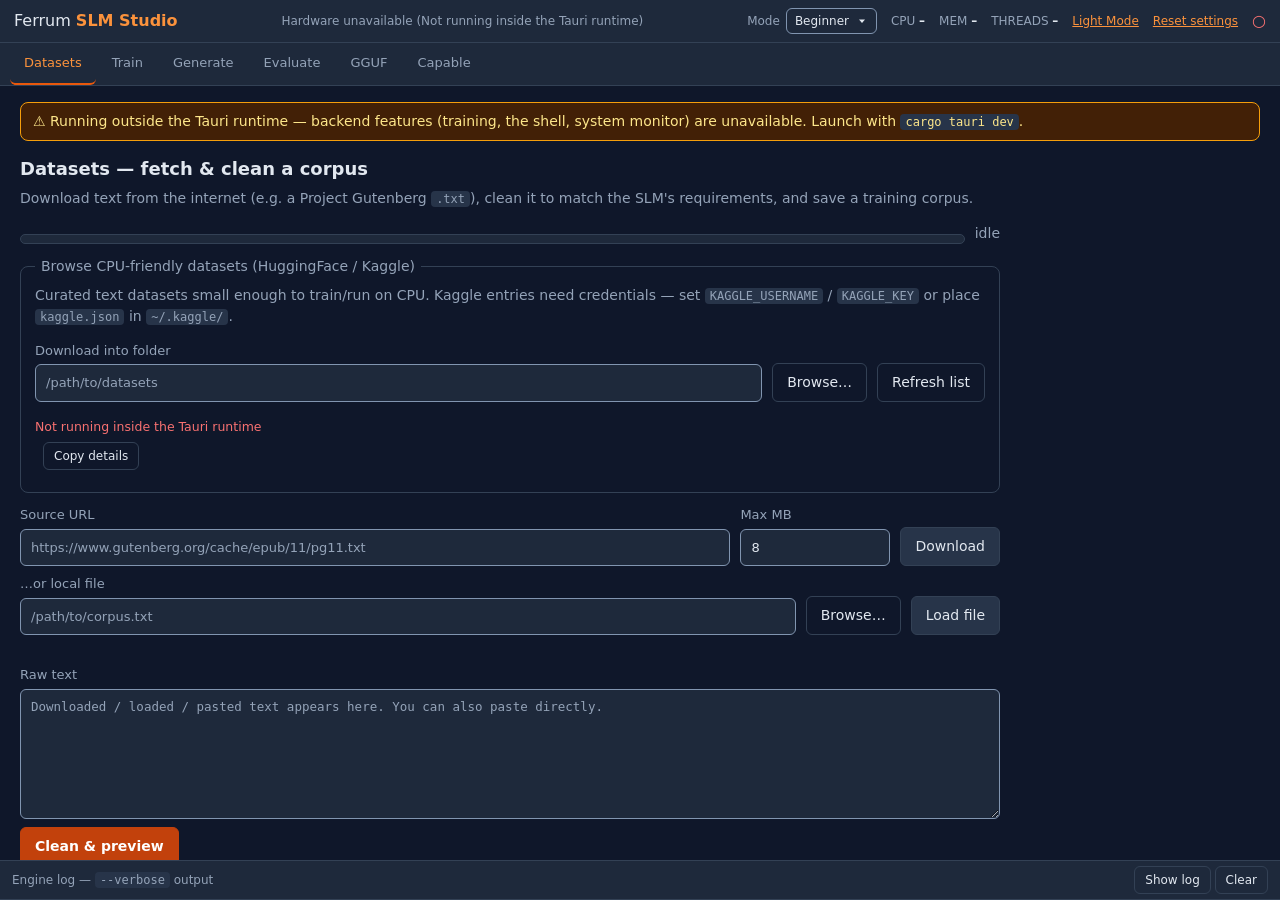
<file: ferrum_gui/ui/index.html>
<!DOCTYPE html>
<html lang="en">
<head>
  <meta charset="UTF-8" />
  <meta name="viewport" content="width=device-width, initial-scale=1.0" />
  <title>Ferrum SLM Studio</title>
  <link rel="icon" href="favicon.ico" sizes="any" />
  <link rel="stylesheet" href="styles.css" />
</head>
<body>
  <!-- ── Top bar ─────────────────────────────────────────────────────────── -->
  <header id="topbar">
    <div class="brand">
      <span data-tip="The app name. Every tab calls the Ferrum engine library that the train_transformer and ferrum-serve command-line tools use too, and every model it writes is a GGUF file: byte-level BPE models also run in llama.cpp, Ollama and LM Studio, character-level ones only in Ferrum.">Ferrum <b>SLM Studio</b></span>
    </div>
    <div data-tip="Your hardware as the Studio detected it: CPU threads and cores, total and free RAM, and any GPU found. Ferrum is CPU-only, so a GPU is listed but never used. Free RAM is refreshed every 5 seconds; the line as it is now, which the top bar may cut short, follows." data-tip-live class="hwline muted" id="hwLine">Detecting your hardware...</div>
    <div class="mini-stats" id="miniStats">
      <label class="mode-switch">Mode
        <select id="uiMode">
          <option value="beginner">Beginner</option>
          <option value="expert">Expert</option>
        </select>
      </label>
      <span data-tip="Total CPU load of the whole machine in percent, counting every program, not only Ferrum. It is refreshed by the system monitor, every 1.5 seconds by default, and freezes when monitoring is switched off on the System tab." class="mini">CPU <b id="miniCpu">–</b></span>
      <span data-tip="Share of this machine's memory in use, in percent, counting every program. Training, fine-tuning and serving a model raise it. It is refreshed by the system monitor and freezes when monitoring is switched off on the System tab." class="mini">MEM <b id="miniMem">–</b></span>
      <span data-tip="Number of worker threads Ferrum's matrix kernels use, taken from the FERRUM_NUM_THREADS environment variable or, when that is not set, the detected core count. Generation and evaluation give identical results at any thread count; only speed changes." class="mini">THREADS <b id="miniThreads">–</b></span>
      <button id="themeSwitch" type="button" class="linkbtn" onclick="(function(b){var l=document.documentElement.getAttribute('data-theme')!=='light';if(l){document.documentElement.setAttribute('data-theme','light');b.textContent='Dark Mode';}else{document.documentElement.removeAttribute('data-theme');b.textContent='Light Mode';}})(this)">Light Mode</button>
      <button id="resetSettings" class="linkbtn">Reset settings</button>
      <span data-tip="Backend connection. A filled green dot means the window talks to the Ferrum backend and every job works; a hollow red ring means the page runs outside the Tauri app, so training, the shell and the system monitor are unavailable." class="conn" id="connDot" role="img" aria-label="Backend not connected">○</span>
    </div>
  </header>

  <!-- ── Tabs ────────────────────────────────────────────────────────────── -->
  <div id="tabs" role="tablist" aria-label="Studio sections">
    <button class="tab active" id="tab-datasets" data-tab="datasets" role="tab" aria-controls="panel-datasets" aria-selected="true" tabindex="0">Datasets</button>
    <button class="tab adv-only" id="tab-prepare" data-tab="prepare" role="tab" aria-controls="panel-prepare" aria-selected="false" tabindex="-1">Prepare</button>
    <button class="tab" id="tab-train" data-tab="train" role="tab" aria-controls="panel-train" aria-selected="false" tabindex="-1">Train</button>
    <button class="tab" id="tab-generate" data-tab="generate" role="tab" aria-controls="panel-generate" aria-selected="false" tabindex="-1">Generate</button>
    <button class="tab" id="tab-evaluate" data-tab="evaluate" role="tab" aria-controls="panel-evaluate" aria-selected="false" tabindex="-1">Evaluate</button>
    <button class="tab adv-only" id="tab-models" data-tab="models" role="tab" aria-controls="panel-models" aria-selected="false" tabindex="-1">Models</button>
    <button class="tab" id="tab-gguf" data-tab="gguf" role="tab" aria-controls="panel-gguf" aria-selected="false" tabindex="-1">GGUF</button>
    <button class="tab adv-only" id="tab-finetune" data-tab="finetune" role="tab" aria-controls="panel-finetune" aria-selected="false" tabindex="-1">Fine-tune</button>
    <button class="tab adv-only" id="tab-export" data-tab="export" role="tab" aria-controls="panel-export" aria-selected="false" tabindex="-1">Export</button>
    <button class="tab adv-only" id="tab-serve" data-tab="serve" role="tab" aria-controls="panel-serve" aria-selected="false" tabindex="-1">Serve</button>
    <button class="tab adv-only" id="tab-system" data-tab="system" role="tab" aria-controls="panel-system" aria-selected="false" tabindex="-1">System</button>
    <button class="tab" id="tab-capable" data-tab="capable" role="tab" aria-controls="panel-capable" aria-selected="false" tabindex="-1">Capable</button>
  </div>

  <main id="content">
    <div data-tip="This warning appears only when the page is opened outside the Tauri desktop app, for example in a plain browser. Forms and tool-tips still work, but every button that needs the backend reports an error. Start the app with cargo tauri dev." id="webBanner" class="banner hidden">
      ⚠ Running outside the Tauri runtime — backend features (training, the shell,
      system monitor) are unavailable. Launch with <code>cargo tauri dev</code>.
    </div>

    <!-- ── Datasets ──────────────────────────────────────────────────────── -->
    <section class="panel active" id="panel-datasets" role="tabpanel" aria-labelledby="tab-datasets">
      <h2 data-tip="The Datasets tab turns raw text into a training corpus: fetch it from a URL, HuggingFace or Kaggle, or load a local file, then clean it, check the statistics and save it as a plain text file for the Train tab.">Datasets — fetch &amp; clean a corpus</h2>
      <p class="hint" data-tip="There are three ways in: Download from a URL, Load file from disk, or pasting into Raw text. Clean and preview never changes the raw text, and nothing reaches the disk until Save corpus writes the cleaned text, which the Train tab's Corpus field then uses if it is empty.">Download text from the internet (e.g. a Project Gutenberg
        <code>.txt</code>), clean it to match the SLM's requirements, and save a
        training corpus.</p>
      <div class="row">
        <div data-tip="Progress, from 0 to 100 percent, of the current Source URL, catalog, HuggingFace or Kaggle download or of a Clean run. It fills only when the total size is known. One runs at a time: the other buttons wait until it ends." class="progress" role="progressbar" aria-label="Download and clean progress" aria-valuemin="0" aria-valuemax="100" aria-valuenow="0"><div class="bar" id="dsBar"></div></div>
        <span data-tip="What the bar beside it is doing: idle, the megabytes downloaded so far out of the total, or the megabytes and documents cleaned. After a download it names the size and the source, after Clean only the megabytes cleaned, and after a failure it returns to idle." id="dsProgress" class="muted" role="status">idle</span>
      </div>

      <fieldset>
        <legend data-tip="This box lists curated text datasets small enough to train on a CPU and fetches single files from HuggingFace or Kaggle into the download folder. Every finished download is put into the local file field below, ready for Load file.">Browse CPU-friendly datasets (HuggingFace / Kaggle)</legend>
        <p class="hint" data-tip="HuggingFace files need no account except gated repositories, which take the Token field. Kaggle credentials are read by the backend from KAGGLE_USERNAME and KAGGLE_KEY or from ~/.kaggle/kaggle.json. Every download here is capped at 512 MiB and goes into the download folder.">Curated text datasets small enough to train/run on CPU.
          Kaggle entries need credentials — set <code>KAGGLE_USERNAME</code> /
          <code>KAGGLE_KEY</code> or place <code>kaggle.json</code> in
          <code>~/.kaggle/</code>.</p>
        <div class="row">
          <label>Download into folder
            <input type="text" id="dsDestDir" placeholder="/path/to/datasets" />
          </label>
          <button class="ghost browse-dir" id="dsDestDirBrowse" data-target="dsDestDir">Browse…</button>
          <button id="dsCatalogLoad" class="ghost">Refresh list</button>
        </div>
        <div data-tip="The dataset list: one card per entry with its name, source, approximate size, format and a short description, and a Download button that saves the file into the folder above. The list is built into the app; Refresh list reloads it." id="dsCatalog" class="catalog"></div>

        <div class="row adv-only">
          <label>HuggingFace repo
            <input type="text" id="dsHfRepo" placeholder="owner/name (e.g. roneneldan/TinyStories)" />
          </label>
          <label>File
            <input type="text" id="dsHfFile" placeholder="TinyStories-valid.txt" />
          </label>
          <label class="narrow">Token (gated)
            <input type="text" id="dsHfToken" placeholder="optional" />
          </label>
          <button id="dsHfDownload">Fetch HF</button>
        </div>
        <div class="row adv-only">
          <label>Kaggle owner/slug
            <input type="text" id="dsKgRepo" placeholder="owner/dataset" />
          </label>
          <label>File
            <input type="text" id="dsKgFile" placeholder="data.csv" />
          </label>
          <button id="dsKgDownload">Fetch Kaggle</button>
        </div>
        <span data-tip="Errors from the catalog, HuggingFace and Kaggle downloads appear here, for example a missing download folder, missing Kaggle credentials or a failed connection, with a hint and a Copy details button below. It is empty when all is well." class="err" id="errDsCatalog" role="alert"></span>
      </fieldset>

      <div class="row">
        <label>Source URL
          <input type="text" id="dsUrl" placeholder="https://www.gutenberg.org/cache/epub/11/pg11.txt" />
        </label>
        <label class="narrow">Max MB
          <input type="number" id="dsMaxMb" value="8" min="1" step="1" />
        </label>
        <button id="dsDownload">Download</button>
      </div>
      <div class="row">
        <label>…or local file
          <input type="text" id="dsFile" placeholder="/path/to/corpus.txt" />
        </label>
        <button class="ghost browse" id="dsFileBrowse" data-target="dsFile">Browse…</button>
        <button id="dsLoadFile">Load file</button>
      </div>
      <span data-tip="Errors from the Source URL download and from Load file appear here: an empty field, a URL that does not start with http or https, a host that does not answer, or a file that cannot be read. Empty means no error." class="err" id="errDsSource" role="alert"></span>

      <label>Raw text
        <textarea id="dsRaw" rows="6" placeholder="Downloaded / loaded / pasted text appears here. You can also paste directly."></textarea>
      </label>

      <fieldset class="adv-only">
        <legend data-tip="These switches decide what Clean and preview does to the raw text: drop Project Gutenberg headers and footers, collapse blank lines, turn smart punctuation into ASCII, remove control characters, lowercase, and cap the length. The Raw text box itself is never changed.">Cleaning options</legend>
        <label class="chk"><input type="checkbox" id="optGutenberg" checked /> Strip Project Gutenberg boilerplate</label>
        <label class="chk"><input type="checkbox" id="optCollapse" checked /> Collapse blank lines / trailing spaces</label>
        <label class="chk"><input type="checkbox" id="optPunct" checked /> Normalize smart punctuation → ASCII</label>
        <label class="chk"><input type="checkbox" id="optControl" checked /> Strip control characters</label>
        <label class="chk"><input type="checkbox" id="optLower" /> Lowercase (shrinks vocabulary)</label>
        <label class="narrow">Max chars (0 = all)
          <input type="number" id="optMaxChars" value="0" min="0" step="1000" />
        </label>
      </fieldset>

      <div class="row">
        <button id="dsClean" class="primary">Clean &amp; preview</button>
        <div data-tip="Statistics of the cleaned corpus after Clean and preview: characters, words, lines, bytes, and the number of distinct characters, which is the vocabulary a character-level model would need. It stays empty until the first clean." class="stats" id="dsStats"></div>
      </div>
      <span data-tip="Errors from Clean and preview appear here, for example when the Raw text box is empty or nothing is left after cleaning, which means the options removed everything. A hint and a Copy details button appear below it." class="err" id="errDsClean" role="alert"></span>

      <label>Cleaned preview
        <textarea id="dsPreview" rows="6" readonly placeholder="Cleaned corpus preview…"></textarea>
      </label>

      <div class="row">
        <label>Save to
          <input type="text" id="dsOut" placeholder="/path/to/clean_corpus.txt" />
        </label>
        <button class="ghost browse-save" id="dsOutBrowse" data-target="dsOut">Browse…</button>
        <button id="dsSave" class="primary">Save corpus</button>
        <button id="btnGoTrain" class="ghost">Continue to Train →</button>
      </div>
      <span data-tip="Errors from Save corpus appear here: nothing cleaned yet, an empty Save to path, or a folder or file the app cannot create or write. Missing parent folders are created automatically, so a brand-new path is fine." class="err" id="errDsSave" role="alert"></span>
    </section>

    <!-- ── Prepare (clean + split text files, like `train_transformer prepare`) ── -->
    <section class="panel" id="panel-prepare" role="tabpanel" aria-labelledby="tab-prepare">
      <h2 data-tip="The Prepare tab cleans text files or whole folders straight from disk, can drop duplicate documents, and splits them into train, validation and test files with a manifest, exactly like the train_transformer prepare command with the same options.">Prepare — clean, deduplicate and split a dataset</h2>
      <p class="hint" data-tip="The same split seed and the same documents always give the same split, and the seed is written into the manifest so a run can be repeated. Pressing Stop leaves every existing file unchanged. Progress counts bytes read across all input files.">Reads text files or whole folders straight from disk (a big corpus never
        goes through this window), cleans every document, and writes
        <code>train.txt</code>, <code>val.txt</code>, <code>test.txt</code> and a
        <code>manifest.json</code> that records what was done. It runs the same code as
        <code>train_transformer prepare</code>, so the same options give the same files.</p>

      <label>Input files and folders (one per line)
        <textarea id="dpInputs" rows="3" placeholder="/path/to/book.txt&#10;/path/to/folder-of-texts"></textarea>
      </label>
      <div class="row">
        <button class="ghost browse-add" id="dpAddFile" data-target="dpInputs">Add file…</button>
        <button class="ghost browse-add-dir" id="dpAddDir" data-target="dpInputs">Add folder…</button>
      </div>
      <div class="row">
        <label>Output folder <input type="text" id="dpOut" placeholder="/path/to/prepared" /></label>
        <button class="ghost browse-dir" id="dpOutBrowse" data-target="dpOut">Browse…</button>
      </div>

      <div class="grid">
        <label>Validation share <input type="number" id="dpVal" value="0.05" min="0" max="0.99" step="0.01" /></label>
        <label>Test share <input type="number" id="dpTest" value="0.05" min="0" max="0.99" step="0.01" /></label>
        <label>Split seed <input type="number" id="dpSeed" value="42" min="0" /></label>
        <label>Min chars <input type="number" id="dpMin" value="1" min="0" /></label>
        <label>Max chars (0=off) <input type="number" id="dpMax" value="0" min="0" /></label>
        <label>Document separator <input type="text" id="dpSep" value="&lt;|endoftext|&gt;" /></label>
      </div>
      <div class="row">
        <label class="chk"><input type="checkbox" id="dpDedup" /> Drop duplicate documents</label>
        <label class="chk"><input type="checkbox" id="dpNfkc" /> Unicode NFKC</label>
        <label class="chk"><input type="checkbox" id="dpLower" /> Lowercase</label>
        <label class="chk"><input type="checkbox" id="dpGutenberg" /> Strip Project Gutenberg boilerplate</label>
        <label class="chk"><input type="checkbox" id="dpLossy" /> Replace invalid UTF-8 bytes</label>
      </div>
      <span data-tip="Problems with the Prepare form or run appear here: no inputs, no output folder, a share that is not between 0 and 1, shares that add up to 1 or more, a negative whole number, or a file that cannot be read." class="err" id="errPrepare" role="alert"></span>

      <div class="row">
        <button id="dpRun" class="primary">Prepare</button>
        <button id="dpCancel" class="ghost hidden">Stop</button>
        <div data-tip="Progress of the running preparation, from 0 to 100 percent, measured in bytes of input read out of the total size of all input files. It jumps to 100 percent when the run finishes and starts again at 0 on the next run." class="progress" role="progressbar" aria-label="Dataset preparation progress" aria-valuemin="0" aria-valuemax="100" aria-valuenow="0"><div class="bar" id="dpBar"></div></div>
        <span data-tip="What the preparation is doing: idle, then the file number, megabytes read out of the total and documents read so far, then done or error, or stopped when Stop was pressed, in which case no files were changed." id="dpStatus" class="muted" role="status">idle</span>
      </div>
      <div data-tip="The summary of the last run: files read and seconds taken, the documents, characters, bytes and path of each split, why documents were rejected, the manifest path, and the same summary line the command line prints." id="dpResult" class="result"></div>
      <div class="row">
        <button id="dpUse" class="ghost hidden">Use the splits in Train and Evaluate</button>
      </div>
    </section>

    <!-- ── Train ─────────────────────────────────────────────────────────── -->
    <section class="panel" id="panel-train" role="tabpanel" aria-labelledby="tab-train">
      <h2 data-tip="The Train tab trains a new GPT-2 style transformer language model from scratch on your corpus, on the CPU, and saves it as a GGUF file. The Vocab field chooses a character-level model (0) or a byte-level BPE vocabulary (256 or more).">Train a transformer SLM</h2>
      <div class="row">
        <label>Corpus <input type="text" id="trCorpus" placeholder="/path/to/corpus.txt, or a token file made below" /></label>
        <button class="ghost browse" id="trCorpusBrowse" data-target="trCorpus">Browse…</button>
      </div>
      <div class="row">
        <label>Model output <input type="text" id="trModel" placeholder="/path/to/model.gguf" /></label>
        <button class="ghost browse-save" id="trModelBrowse" data-target="trModel">Browse…</button>
      </div>
      <div class="row">
        <label>Model size preset
          <select id="trPreset">
            <option value="custom" selected>Custom</option>
            <option value="tiny">Tiny (~0.2M params — fastest)</option>
            <option value="small">Small (~1.5M params — balanced)</option>
            <option value="medium">Medium (~7M params — stronger)</option>
          </select>
        </label>
      </div>

      <div class="grid">
        <label class="adv-only">Context <input type="number" id="trContext" value="16" min="1" /></label>
        <label class="adv-only">Embed dim <input type="number" id="trEmbed" value="32" min="1" /></label>
        <label class="adv-only">Heads <input type="number" id="trHeads" value="4" min="1" /></label>
        <label class="adv-only">Blocks <input type="number" id="trBlocks" value="2" min="1" /></label>
        <label class="adv-only">Hidden <input type="number" id="trHidden" value="64" min="1" /></label>
        <label>Epochs <input type="number" id="trEpochs" value="100" min="1" /></label>
        <label class="adv-only">LR <input type="number" id="trLr" value="0.01" step="0.001" min="0" /></label>
        <label class="adv-only">Batch <input type="number" id="trBatch" value="16" min="1" /></label>
        <label class="adv-only">Vocab (0/≥256) <input type="number" id="trVocab" value="512" min="0" /></label>
        <label class="adv-only">Threads (0=auto) <input type="number" id="trThreads" value="0" min="0" /></label>
        <label class="adv-only">Seed <input type="number" id="trSeed" value="1337" min="0" /></label>
        <label class="adv-only">Stride (0=ctx) <input type="number" id="trStride" value="0" min="0" /></label>
        <label class="adv-only">Token budget (0=off) <input type="text" id="trTokens" value="0" /></label>
        <label class="adv-only">Weight decay <input type="number" id="trWd" value="0" step="0.01" min="0" /></label>
        <label class="adv-only">Dropout <input type="number" id="trDropout" value="0" step="0.05" min="0" max="0.95" /></label>
        <label class="adv-only">Grad clip (0=off) <input type="number" id="trClip" value="0" step="0.1" min="0" /></label>
        <label class="adv-only">Warmup steps <input type="number" id="trWarmup" value="0" min="0" /></label>
        <label class="adv-only">Val fraction (0=off) <input type="number" id="trVal" value="0" step="0.05" min="0" max="0.5" /></label>
        <label class="adv-only">Patience <input type="number" id="trPatience" value="0" min="0" /></label>
        <label class="adv-only">Tokenizer file <input type="text" id="trTokenizer" placeholder="optional, e.g. tok.gguf" /></label>
        <label class="adv-only">Checkpoint file <input type="text" id="trCkpt" placeholder="optional, e.g. run.fckp" /></label>
        <label class="adv-only">Checkpoint every <input type="number" id="trCkptEvery" value="0" min="0" /></label>
        <label class="adv-only">Max seconds (empty=off) <input type="text" id="trMaxSeconds" inputmode="decimal" placeholder="e.g. 3600" /></label>
        <label class="adv-only">Metrics CSV file <input type="text" id="trMetricsCsv" placeholder="optional, e.g. run.csv" /></label>
      </div>
      <div class="row adv-only">
        <label class="chk"><input type="checkbox" id="trCosine" /> Cosine LR (with warmup)</label>
        <label class="chk"><input type="checkbox" id="trTie" /> Tie embedding + head</label>
        <label class="chk"><input type="checkbox" id="trQat" checked /> Int8 QAT</label>
        <label class="chk"><input type="checkbox" id="trResume" /> Resume from checkpoint</label>
      </div>
      <div class="grid adv-only">
        <label>Save precision
          <select id="trQuant">
            <option value="f32">f32 (full precision)</option>
            <option value="int8" selected>int8 (Q8_0)</option>
            <option value="int4">int4 (Q4_0)</option>
          </select>
        </label>
      </div>
      <label class="chk adv-only"><input type="checkbox" id="trVerbose" /> Verbose (stream engine internals to the terminal)</label>
      <fieldset class="adv-only">
        <legend data-tip="This optional block turns a corpus too big for memory into a token file once, using an existing tokenizer file. Training then streams the tokens from disk, so RAM does not grow with the corpus, and the model comes out the same.">Tokenize a large corpus first (optional)</legend>
        <p class="hint" data-tip="Tokenize corpus writes a ferrum-tokens GGUF file of token ids. When it finishes, the Train Corpus field is set to that file and the pre-flight check runs again, which then shows the file's token, document and vocabulary counts.">For text too big to hold in memory: turn it into a token file once, then put
          that file in the <strong>Corpus</strong> field above. Training streams it from disk, so RAM
          does not grow with the corpus. It uses the <strong>Tokenizer file</strong> field above, which
          must already exist (a first training run with that field filled in creates it), and gives the
          same model as training on the text.</p>
        <div class="row">
          <label>Text file or folder <input type="text" id="tkInput" placeholder="/path/to/corpus.txt or a folder of texts" /></label>
          <button class="ghost browse" id="tkInputBrowse" data-target="tkInput">File…</button>
          <button class="ghost browse-dir" id="tkInputDirBrowse" data-target="tkInput">Folder…</button>
        </div>
        <div class="row">
          <label>Token file to write <input type="text" id="tkOut" placeholder="/path/to/corpus.tok.gguf" /></label>
          <button class="ghost browse-save" id="tkOutBrowse" data-target="tkOut">Save as…</button>
          <label class="narrow">Document separator <input type="text" id="tkSep" value="&lt;|endoftext|&gt;" /></label>
        </div>
        <span data-tip="Problems with tokenizing appear here: an empty text, tokenizer or output field, a tokenizer file that does not exist yet, or text that cannot be read. A first training run with the Tokenizer file field filled in creates that tokenizer." class="err" id="errTokenize" role="alert"></span>
        <div class="row">
          <button id="tkRun">Tokenize corpus</button>
          <button id="tkCancel" class="ghost hidden">Stop</button>
          <div data-tip="Progress of the tokenizing run, from 0 to 100 percent, in bytes of text read out of the total size of all input files. It reaches 100 percent when the token file has been written and starts at 0 on the next run." class="progress" role="progressbar" aria-label="Tokenizing progress" aria-valuemin="0" aria-valuemax="100" aria-valuenow="0"><div class="bar" id="tkBar"></div></div>
          <span data-tip="What tokenizing is doing: idle, then the file number, megabytes read out of the total and tokens written so far, then done or error, or stopped when Stop was pressed, in which case no token file was written." id="tkStatus" class="muted" role="status">idle</span>
        </div>
        <div data-tip="The summary of the last tokenizing run: tokens and documents written, number of files, vocabulary size, seconds, bytes in and out and the token file path, plus the matching command-line line. The Train Corpus field then points at that file." id="tkResult" class="result"></div>
      </fieldset>
      <fieldset>
        <legend data-tip="The pre-flight check runs 300 milliseconds after any Train field changes. It estimates the parameter count and peak RAM of the run and whether llama.cpp can run the result. Train stays disabled while the run would exceed the RAM limit, unless the box below is ticked.">Pre-flight check</legend>
        <div data-tip="Pre-flight cards: parameter count, estimated peak RAM against the usable limit and the free RAM, whether llama.cpp can run the model and why, the tokens, documents and vocabulary of the token file plus a note on corpus and RAM when the corpus is one, and any problem to fix first." id="trPreflight" class="infocards"></div>
        <p data-tip="Why Train is blocked: the run needs more RAM than the engine allows, which is three quarters of the free RAM and at most 16 GB. Lower batch, context, embed dim or blocks, or tick the box below to skip the check." class="hint" id="trPreflightWhy"></p>
        <label class="chk hidden" id="trForceLabel"><input type="checkbox" id="trForce" /> I know, try anyway (skip the RAM check)</label>
      </fieldset>
      <span data-tip="Problems with training appear here: a required field left empty, a number out of range, an embed dim not divisible by the heads, a vocab between 1 and 255, Resume without a checkpoint file, or an engine error during the run." class="err" id="errTrain" role="alert"></span>

      <div class="row">
        <button id="trStart" class="primary">Train</button>
        <button id="trCancel" class="ghost hidden">Stop training</button>
        <div data-tip="Training progress from 0 to 100 percent: epochs finished out of the epochs requested. Under a token budget the number of epochs is not known in advance, so the bar does not move, but the status beside it still counts." class="progress" role="progressbar" aria-label="Training progress" aria-valuemin="0" aria-valuemax="100" aria-valuenow="0"><div class="bar" id="trBar"></div></div>
        <span data-tip="The training status: idle, training, then the current epoch out of the total with its loss, then done, error, or the step at which Stop ended the run. The loss should fall as the epochs go by." id="trStatus" class="muted" role="status">idle</span>
      </div>
      <canvas data-tip="The training loss curve: one point per reported epoch, only the latest 1000 kept, scaled between the lowest and the highest of the plotted points, whose values are printed on the chart. A falling line means the model is learning." id="trChart" width="900" height="140" role="img" aria-label="Training loss curve"></canvas>
      <pre data-tip="The result of the last training run: bytes written and model path, method, final loss and seconds, input and output dimensions, tokenizer and layer count. A run ended by Stop still saves the model trained so far." id="trResult" class="result"></pre>
      <div class="row">
        <button id="btnGoGenerate" class="ghost">Generate text with this model →</button>
        <button id="btnGoEvaluate" class="ghost">Evaluate this model →</button>
      </div>
    </section>

    <!-- ── Generate ──────────────────────────────────────────────────────── -->
    <section class="panel" id="panel-generate" role="tabpanel" aria-labelledby="tab-generate">
      <h2 data-tip="The Generate tab writes new text with a Ferrum model trained in this Studio or with the command line. The text appears in the box below while it is produced when streaming is on, or all at once at the end.">Generate (with live streaming)</h2>
      <div class="row">
        <label>Model <input type="text" id="genModel" placeholder="/path/to/model.gguf" /></label>
        <button class="ghost browse" id="genModelBrowse" data-target="genModel">Browse…</button>
      </div>
      <label>Seed text
        <textarea id="genSeed" rows="3" placeholder="Once upon a time"></textarea>
      </label>
      <div class="grid">
        <label>Chars <input type="number" id="genChars" value="200" min="1" /></label>
        <label>Temperature (0 = greedy) <input type="number" id="genTemp" value="0.8" step="0.05" min="0" /></label>
        <label class="adv-only">Gen seed (blank=random) <input type="number" id="genSeedNum" placeholder="random" /></label>
        <label class="adv-only">Max tokens (0 = use chars) <input type="number" id="genMaxTokens" value="0" min="0" step="1" /></label>
        <label class="adv-only">Top-k (0 = off) <input type="number" id="genTopK" value="0" min="0" step="1" /></label>
        <label class="adv-only">Top-p (1.0 = off) <input type="number" id="genTopP" value="1.0" min="0.01" max="1" step="0.05" /></label>
        <label class="adv-only">Repetition penalty (1.0 = off) <input type="number" id="genRep" value="1.0" min="0" step="0.05" /></label>
      </div>
      <label class="adv-only">Stop strings (one per line)
        <textarea id="genStop" rows="2" placeholder="e.g. a full stop and space, or \n for a new line"></textarea>
      </label>
      <label class="chk"><input type="checkbox" id="genStream" checked /> Stream output live</label>
      <label class="chk adv-only"><input type="checkbox" id="genVerbose" /> Verbose</label>
      <span data-tip="Problems with generating appear here: no model path, a number out of range such as Top-p above 1 or Chars below 1, a file that is not a Ferrum model, or an engine error while writing." class="err" id="errGen" role="alert"></span>
      <div class="row">
        <button id="genStart" class="primary">Generate</button>
        <button id="genCancel" class="ghost hidden">Stop</button>
        <span class="spinner hidden" id="genSpin" aria-hidden="true"></span><span data-tip="The generation status: generating while the model writes, then done or stopped with the number of characters returned, or error. The spinner beside it turns for as long as a generation runs." id="genStatus" class="muted" role="status"></span>
      </div>
      <div data-tip="The generated text. With streaming on it shows only the continuation, grows piece by piece and is set from the final result at the end, so a late piece is never lost; with streaming off the whole text, seed included, appears at the end." id="genOut" class="output" placeholder="Generated text appears here…"></div>
    </section>

    <!-- ── Evaluate ──────────────────────────────────────────────────────── -->
    <section class="panel" id="panel-evaluate" role="tabpanel" aria-labelledby="tab-evaluate">
      <h2 data-tip="The Evaluate tab scores models on text they were not trained on and adds one table row per scored text. Lower perplexity is better; a model that learned nothing scores about its vocabulary size, the uniform baseline.">Evaluate — held-out perplexity</h2>
      <p class="hint" data-tip="A held-out text and an optional test file give one row each, so a model can be checked on two texts in one run. Perplexity compares only models with the same vocabulary; the bits per byte column compares any two models on the same text.">Score one or more models on text they were <em>not</em> trained
        on. Lower perplexity is better; a model that learned nothing scores its
        vocabulary size.</p>
      <div class="row">
        <label>Model <input type="text" id="evModel" placeholder="/path/to/model.gguf" /></label>
        <button class="ghost browse" id="evModelBrowse" data-target="evModel">Browse…</button>
      </div>
      <div class="row">
        <label>Held-out text file <input type="text" id="evFile" placeholder="/path/to/heldout.txt (or paste below)" /></label>
        <button class="ghost browse" id="evFileBrowse" data-target="evFile">Browse…</button>
      </div>
      <label>…or paste held-out text
        <textarea id="evText" rows="3" placeholder="Paste held-out text to score against"></textarea>
      </label>
      <div class="row adv-only">
        <label>Test text file (optional) <input type="text" id="evTestFile" placeholder="/path/to/test.txt — scored as a second row" /></label>
        <button class="ghost browse" id="evTestFileBrowse" data-target="evTestFile">Browse…</button>
      </div>
      <label class="chk adv-only"><input type="checkbox" id="evLossy" /> Decode invalid UTF-8 lossily (replace bad bytes instead of refusing the file)</label>
      <fieldset class="adv-only">
        <legend data-tip="These settings apply only when the model is an imported Llama or Qwen GGUF, which is then scored like the eval-gguf command: precision, window length, an optional fine-tune checkpoint and the RAM override. Ferrum models ignore them.">Imported Llama/Qwen GGUF only</legend>
        <p class="hint" data-tip="Precision chooses how the imported weights are held in memory: f32 is exact, int8 and int4 are smaller and lossy. A fine-tune checkpoint forces f32. Window tokens 0 lets the scorer choose the window, and the RAM box skips the memory check.">A Ferrum model needs none of these. For a Llama or Qwen
          <code>.gguf</code> the model is scored like <code>eval-gguf</code>.</p>
        <div class="grid">
          <label>Precision
            <select id="evQuant">
              <option value="f32">f32 (exact)</option>
              <option value="int8">int8</option>
              <option value="int4">int4</option>
            </select>
          </label>
          <label>Window tokens (0 = auto) <input type="number" id="evCtx" value="0" min="0" step="1" /></label>
        </div>
        <div class="row">
          <label>Fine-tune checkpoint (optional) <input type="text" id="evResume" placeholder="/path/to/finetune.flck — scores the tuned weights (forces f32)" /></label>
          <button class="ghost browse" id="evResumeBrowse" data-target="evResume">Browse…</button>
        </div>
        <label class="chk"><input type="checkbox" id="evForce" /> Load even if it may exceed available RAM</label>
      </fieldset>
      <span data-tip="Problems with evaluating appear here: no model, no held-out text or file, a text too short to score, a file that cannot be read or is not valid UTF-8 without the lossy option, or a model that will not load." class="err" id="errEval" role="alert"></span>
      <div class="row">
        <button id="evRun" class="primary">Evaluate &amp; add row</button>
        <button id="evClear" class="ghost">Clear table</button>
        <span class="spinner hidden" id="evSpin" aria-hidden="true"></span><span data-tip="The evaluation status: evaluating while scoring runs, then added, or added with the number of rows when a test file was scored too, or error. A notice also reports the perplexity of each new row." id="evStatus" class="muted" role="status"></span>
      </div>
      <div class="row">
        <label>Save JSON to <input type="text" id="evJsonPath" placeholder="/path/to/eval.json" /></label>
        <button class="ghost browse-save" id="evJsonBrowse" data-target="evJsonPath">Browse…</button>
        <button id="evSaveJson" class="ghost">Save JSON</button>
      </div>
      <span data-tip="Problems with Save JSON appear here: no evaluation in the table, an empty path, or a file that cannot be written. The saved file has the same keys as eval --json, under held_out and test when both were scored." class="err" id="errEvalJson" role="alert"></span>
      <table data-tip="The results table: one row per scored text, newest at the bottom, kept across restarts for up to 50 runs. A row's verdict says learned when its perplexity is below half the uniform baseline. Clear table empties it." id="evTable" class="data">
        <thead><tr>
          <th data-tip="The file name of the model that was scored, without its folder. Compare perplexity only between models with the same vocabulary; bits per byte compares any two models that scored the same text.">Model</th><th data-tip="Which text the row scored: held-out for the text pasted or named in the held-out file field, test for the optional test text file, which is scored the same way and reported as a second row.">Set</th><th data-tip="How many next-token predictions were scored, about the number of tokens in the text. More predictions give a steadier result, and a very short text gives a noisy perplexity. It is the tokens field of the saved JSON report.">Predictions</th><th data-tip="Average cross-entropy per predicted token, in nats, the natural-logarithm unit: how surprised the model was by each real next token. Lower is better, and the perplexity column is e raised to this number.">Cross-entropy (nats)</th>
          <th data-tip="The same cross-entropy in bits instead of nats, that is divided by ln 2: the average number of bits the model would need to encode each token of the text. Lower is better.">Bits/token</th><th data-tip="Cross-entropy spread over the bytes of the text instead of its tokens: total bits divided by bytes. It does not depend on the vocabulary, so it compares character-level and BPE models fairly. Lower is better.">Bits/byte</th><th data-tip="The headline number: e to the cross-entropy, read as the number of tokens the model was choosing between at each step. Lower is better, and a value near the uniform baseline means the model learned almost nothing.">Perplexity</th><th data-tip="The perplexity of a model that guesses uniformly over its whole vocabulary, which equals the vocabulary size. It is the score of a model that learned nothing, and the yardstick of the verdict column.">Uniform baseline</th>
          <th data-tip="Wall-clock seconds the scoring of this text took on this machine. It grows with model size and text length, and depends on the precision, the number of Ferrum threads and any other load on the machine.">Seconds</th><th data-tip="Learned when the perplexity is below half the uniform baseline, otherwise weak. It is a quick sanity check, not a quality grade: a weak model has barely beaten random guessing over its vocabulary.">Verdict</th>
        </tr></thead>
        <tbody></tbody>
      </table>
    </section>

    <!-- ── Models ────────────────────────────────────────────────────────── -->
    <section class="panel" id="panel-models" role="tabpanel" aria-labelledby="tab-models">
      <h2 data-tip="The Models tab reads a Ferrum model file from disk and shows what is inside it, without changing it. Use it to check a model's tokenizer, size and shape before generating, evaluating or exporting with it.">Models — inspect / load from disk</h2>
      <div class="row">
        <label>Model file <input type="text" id="miPath" placeholder="/path/to/model.gguf" /></label>
        <button class="ghost browse" id="miPathBrowse" data-target="miPath">Browse…</button>
        <button id="miInspect" class="primary">Inspect / reload</button>
      </div>
      <span data-tip="Problems with Inspect appear here: an empty path, a file that does not exist or cannot be read, or a file that is not a valid Ferrum model. A hint and a Copy details button for the full message sit below it." class="err" id="errModel" role="alert"></span>
      <div data-tip="The model's details after Inspect: file path, size in bytes, GGUF format, name, task, input and output dimensions, the tokenizer with its vocabulary size, the number of BPE merges (0 for a character-level model) and the layer count." id="miInfo" class="infocards"></div>
    </section>

    <!-- ── GGUF (import & run Llama/Qwen checkpoints) ─────────────────────── -->
    <section class="panel" id="panel-gguf" role="tabpanel" aria-labelledby="tab-gguf">
      <h2 data-tip="The GGUF tab imports an external Llama or Qwen checkpoint in GGUF format and generates text from it on the CPU. Inspect reads only the header; Run loads the weights at the chosen precision and writes a reply.">GGUF — import &amp; run a Llama/Qwen checkpoint</h2>
      <p class="hint" data-tip="Every Run loads the whole model into memory at the chosen precision and then generates up to Max new tokens; the status line reports tokens per second. A model that may not fit in the free RAM is refused unless the RAM box below is ticked.">Load an external <code>.gguf</code> model (F32/F16/Q8_0/Q8_1/Q4_0/Q4_1/Q4_K/Q5_K/Q6_K)
        and generate from it. CPU-only: a 1B model decodes at only a few tokens/sec and a
        real prompt takes tens of seconds to ingest. Prefer <strong>int8</strong> for speed,
        <strong>int4</strong> for memory. Quantized import is lossy; <strong>f32</strong> avoids it.</p>
      <div class="row">
        <label>GGUF file <input type="text" id="ggPath" placeholder="/path/to/model.gguf" /></label>
        <button class="ghost browse" id="ggPathBrowse" data-target="ggPath">Browse…</button>
        <button id="ggInspect" class="ghost">Inspect</button>
      </div>
      <div data-tip="Cards after Inspect: architecture and whether Ferrum can run it, GGUF version and tensor count, the shape (width, layers, heads, key-value heads, vocabulary), tokenizer, resident RAM at int4, int8 and f32, free RAM and a note." id="ggInfo" class="infocards"></div>
      <label>Prompt
        <textarea id="ggPrompt" rows="3" placeholder="Once upon a time"></textarea>
      </label>
      <div class="grid">
        <label>Precision
          <select id="ggQuant">
            <option value="int8">int8 (fastest)</option>
            <option value="int4">int4 (smallest)</option>
            <option value="f32">f32 (no re-quant)</option>
          </select>
        </label>
        <label>Max new tokens <input type="number" id="ggMax" value="64" min="1" /></label>
        <label>Temperature (0 = greedy) <input type="number" id="ggTemp" value="0.8" step="0.05" min="0" /></label>
        <label class="adv-only">Top-k (0 = off) <input type="number" id="ggTopK" value="0" min="0" step="1" /></label>
        <label class="adv-only">Top-p (1.0 = off) <input type="number" id="ggTopP" value="1.0" min="0.01" max="1" step="0.05" /></label>
        <label class="adv-only">Repetition penalty (1.0 = off) <input type="number" id="ggRep" value="1.0" min="0" step="0.05" /></label>
        <label class="adv-only">Gen seed (blank=random) <input type="number" id="ggSeed" placeholder="random" /></label>
      </div>
      <label class="adv-only">Stop strings (one per line)
        <textarea id="ggStop" rows="2" placeholder="e.g. a full stop and space, or \n for a new line"></textarea>
      </label>
      <label class="adv-only">Token IDs (only if the file has no tokenizer)
        <input type="text" id="ggIds" placeholder="e.g. 1 234 56" />
      </label>
      <div class="row adv-only">
        <label>Fine-tune checkpoint (optional) <input type="text" id="ggResume" placeholder="/path/to/finetune.flck — overlays trained weights (forces f32)" /></label>
        <button class="ghost browse" id="ggResumeBrowse" data-target="ggResume">Browse…</button>
      </div>
      <label class="chk"><input type="checkbox" id="ggChatFmt" checked /> Chat format (auto)</label>
      <label class="chk adv-only"><input type="checkbox" id="ggForce" /> Load even if it may exceed available RAM</label>
      <span data-tip="Problems with the GGUF tab appear here: no file, neither a prompt nor token IDs, a sampler value out of range, a model too big for the free RAM without the override, or an architecture or tensor type that cannot be run." class="err" id="errGguf" role="alert"></span>
      <div class="row">
        <button id="ggRun" class="primary">Run</button>
        <button id="ggCancel" class="ghost hidden">Stop</button>
        <span class="spinner hidden" id="ggSpin" aria-hidden="true"></span><span data-tip="The run status: inspecting, loading and generating, then done with the tokens generated, seconds, tokens per second and prompt length, or stopped, or cancelled when the size warning was declined, or error." id="ggStatus" class="muted" role="status"></span>
      </div>
      <div data-tip="Progress of the running GGUF generation, from 0 to 100 percent: tokens produced out of Max new tokens. It can stop short when the model ends its answer or a stop string matches, and it jumps to 100 percent when the run finishes." class="progress" role="progressbar" aria-label="GGUF generation progress" aria-valuemin="0" aria-valuemax="100" aria-valuenow="0"><div class="bar" id="ggBar"></div></div>
      <div data-tip="The text the imported model generated for your prompt, appearing as it is produced and replaced by the final text when the run ends. With Chat format on, the prompt was first wrapped in a chat template when one was detected from the file's metadata or architecture; otherwise it was sent as plain text. Select the text to copy it." id="ggOut" class="output" placeholder="Generated text appears here…"></div>
    </section>

    <!-- ── Fine-tune (GGUF) ──────────────────────────────────────────────── -->
    <section class="panel" id="panel-finetune" role="tabpanel" aria-labelledby="tab-finetune">
      <h2 data-tip="The Fine-tune tab adapts an imported Llama or Qwen GGUF to your own text with AdamW in full f32 precision and writes a .flck checkpoint. Training needs roughly four times the f32 weight size in RAM.">Fine-tune — adapt an imported GGUF to your corpus</h2>
      <p class="hint" data-tip="The base GGUF file is never changed: only the .flck checkpoint is written, and a Resume checkpoint continues an earlier run. Pressing Stop still saves the checkpoint so far. Each extra thread holds its own copy of the gradients, costing RAM about the size of the weights.">AdamW fine-tunes a Llama/Qwen <code>.gguf</code> on your own text (full-precision f32 masters),
        then writes a <code>.flck</code> checkpoint. Run it back on the <strong>GGUF</strong> tab via the
        “Fine-tune checkpoint” field. CPU-only: keep the model small — training needs roughly
        4× the f32 weight size in RAM (weights + gradient + Adam moments).</p>
      <div class="row">
        <label>GGUF file <input type="text" id="ftPath" placeholder="/path/to/model.gguf" /></label>
        <button class="ghost browse" id="ftPathBrowse" data-target="ftPath">Browse…</button>
      </div>
      <div class="row">
        <label>Training corpus (.txt) <input type="text" id="ftCorpus" placeholder="/path/to/corpus.txt" /></label>
        <button class="ghost browse" id="ftCorpusBrowse" data-target="ftCorpus">Browse…</button>
      </div>
      <div class="row">
        <label>Output checkpoint (.flck) <input type="text" id="ftOut" placeholder="/path/to/finetune.flck" /></label>
        <button class="ghost browse-save" id="ftOutBrowse" data-target="ftOut">Browse…</button>
      </div>
      <div class="grid">
        <label>Epochs <input type="number" id="ftEpochs" value="3" min="1" /></label>
        <label>Learning rate <input type="number" id="ftLr" value="0.0001" step="0.00005" min="0" /></label>
        <label>Batch size <input type="number" id="ftBatch" value="8" min="1" /></label>
        <label>Sequence length <input type="number" id="ftSeq" value="64" min="2" /></label>
        <label>Warmup steps (0=off) <input type="number" id="ftWarmup" value="0" min="0" /></label>
        <label>Grad clip (0=off) <input type="number" id="ftClip" value="1.0" step="0.1" min="0" /></label>
        <label>Weight decay <input type="number" id="ftWd" value="0.0" step="0.01" min="0" /></label>
        <label>Dropout <input type="number" id="ftDropout" value="0.0" step="0.05" min="0" max="0.95" /></label>
        <label>Threads (0=auto) <input type="number" id="ftThreads" value="0" min="0" /></label>
        <label>Seed <input type="number" id="ftSeed" value="1337" min="0" /></label>
      </div>
      <div class="row">
        <label>Resume checkpoint (optional) <input type="text" id="ftResume" placeholder="/path/to/prev.flck — continue a run" /></label>
        <button class="ghost browse" id="ftResumeBrowse" data-target="ftResume">Browse…</button>
      </div>
      <label class="chk"><input type="checkbox" id="ftQat" /> Quantization-aware (int8) fine-tuning</label>
      <label class="chk"><input type="checkbox" id="ftForce" /> Train even if the estimate exceeds available RAM</label>
      <div class="row adv-only">
        <label>Max seconds (empty=off) <input type="text" id="ftMaxSeconds" inputmode="decimal" placeholder="e.g. 3600" /></label>
        <label>Sample temperature <input type="number" id="ftTemp" value="0.8" step="0.1" min="0" /></label>
        <label>Sample tokens <input type="number" id="ftSampleTokens" value="48" min="1" /></label>
      </div>
      <label class="chk adv-only"><input type="checkbox" id="ftSample" /> Generate a sample from the tuned model afterwards</label>
      <label class="chk adv-only"><input type="checkbox" id="ftVerbose" /> Verbose (stream engine internals to the terminal)</label>
      <span data-tip="Problems with fine-tuning appear here: an empty model, corpus or output path, a number out of range, a RAM estimate above the free memory without the override, a model that cannot be trained, or an engine error during training." class="err" id="errFt" role="alert"></span>
      <div class="row">
        <button id="ftRun" class="primary">Fine-tune</button>
        <button id="ftCancel" class="ghost hidden">Stop fine-tuning</button>
        <div data-tip="Fine-tuning progress from 0 to 100 percent: epochs finished out of the epochs requested. Each epoch is one full pass over the training corpus, so a big corpus or a big model moves the bar slowly." class="progress" role="progressbar" aria-label="Fine-tuning progress" aria-valuemin="0" aria-valuemax="100" aria-valuenow="0"><div class="bar" id="ftBar"></div></div>
        <span class="spinner hidden" id="ftSpin" aria-hidden="true"></span><span data-tip="The fine-tune status: fine-tuning, then the current epoch out of the total with its loss and perplexity, then done, error, or the step at which Stop ended the run. The spinner beside it turns while it runs." id="ftStatus" class="muted" role="status"></span>
      </div>
      <canvas data-tip="The fine-tuning loss curve: one point per reported epoch, only the latest 1000 kept, scaled between the lowest and the highest of the plotted points, whose values are printed on the chart. A falling line means the model is adapting to your corpus." id="ftChart" width="900" height="140" role="img" aria-label="Fine-tuning loss curve"></canvas>
      <div data-tip="The result of the last fine-tune: checkpoint bytes and path, epochs, first and final loss, tokens, steps and seconds, and where to use the checkpoint. A run ended by Stop still saves a checkpoint that can be resumed." id="ftResult" class="result"></div>
    </section>

    <!-- ── Export (write a GGUF back out) ───────────────────────────────── -->
    <section class="panel" id="panel-export" role="tabpanel" aria-labelledby="tab-export">
      <h2 data-tip="The Export tab writes an imported GGUF, optionally with a fine-tune checkpoint applied, to a new GGUF file in the number format you choose. The new file runs in llama.cpp, Ollama and LM Studio as it is.">Export — write a model back to GGUF</h2>
      <p class="hint" data-tip="Export loads every weight as f32 first, so it needs about the f32 size in RAM that Inspect shows, and it is refused when that exceeds the free RAM unless the RAM box below is ticked. Only the output file is written.">Serializes a Llama/Qwen <code>.gguf</code> — optionally with a
        fine-tune checkpoint applied — to a new GGUF that runs in llama.cpp, ollama,
        or LM Studio. <strong>f16/f32</strong> are lossless (f32 masters); re-quantizing an
        already-quantized file is lossy. Norms and biases stay f32; a matrix whose row
        length is not block-aligned for the chosen type falls back to f16 (the summary
        below shows exactly what was written).</p>
      <div class="row">
        <label>Source GGUF <input type="text" id="exPath" placeholder="/path/to/model.gguf" /></label>
        <button class="ghost browse" id="exPathBrowse" data-target="exPath">Browse…</button>
        <button id="exInspect" class="ghost">Inspect</button>
      </div>
      <div data-tip="Cards after Inspect: architecture and whether it can be exported, GGUF version and tensor count, shape, tokenizer, the f32 memory the export needs because it loads every weight as f32, and the free RAM." id="exInfo" class="infocards"></div>
      <div class="grid">
        <label>Output type
          <select id="exQuant">
            <option value="q8_0">q8_0 (default — high quality)</option>
            <option value="q4_k">q4_k (small, modern)</option>
            <option value="q5_k">q5_k</option>
            <option value="q6_k">q6_k (near-lossless)</option>
            <option value="q4_0">q4_0 (legacy)</option>
            <option value="q4_1">q4_1 (legacy)</option>
            <option value="q8_1">q8_1 (legacy)</option>
            <option value="f16">f16 (lossless, 2 B/param)</option>
            <option value="f32">f32 (lossless, 4 B/param)</option>
          </select>
        </label>
      </div>
      <div class="row">
        <label>Fine-tune checkpoint (optional) <input type="text" id="exResume" placeholder="/path/to/finetune.flck — export tuned weights" /></label>
        <button class="ghost browse" id="exResumeBrowse" data-target="exResume">Browse…</button>
      </div>
      <div class="row">
        <label>Output file (.gguf) <input type="text" id="exOut" placeholder="/path/to/out.gguf" /></label>
        <button class="ghost browse-save" id="exOutBrowse" data-target="exOut">Save as…</button>
      </div>
      <label class="chk"><input type="checkbox" id="exForce" /> Export even if the estimate exceeds available RAM</label>
      <label class="chk adv-only"><input type="checkbox" id="exVerbose" /> Verbose (stream engine internals to the terminal)</label>
      <span data-tip="Problems with exporting appear here: an empty source or output path, a model too big for the free RAM without the override, an architecture that cannot be exported, or a file that cannot be read or written." class="err" id="errExport" role="alert"></span>
      <div class="row">
        <button id="exExport" class="primary">Export</button>
        <button id="exCancel" class="ghost hidden">Cancel export</button>
        <span class="spinner hidden" id="exSpin" aria-hidden="true"></span><span data-tip="The export status: inspecting or starting, then a line for each phase of the export while it runs, then done or error, or cancelled when the size warning was declined or Cancel export was pressed." id="exStatus" class="muted" role="status"></span>
      </div>
      <div data-tip="The result of the last export: bytes written, output path and seconds, and a summary of the tensor types written, which shows any matrix that fell back to f16 because its row length was not block-aligned for the chosen type." id="exResult" class="result"></div>

      <fieldset>
        <legend data-tip="This block hands a Ferrum byte-level BPE model, a gpt2 GGUF, to Ollama or LM Studio, with the same code as the export-ollama and export-lmstudio commands. Any other model is refused before a tool starts.">Run a Ferrum model in Ollama or LM Studio</legend>
        <p class="hint" data-tip="Export to Ollama runs ollama create with a generated Modelfile, and Import into LM Studio runs lms import. Each tool is found by its program field, then the FERRUM_OLLAMA or FERRUM_LMS variable, then PATH, then its default install path.">Only Ferrum's own byte-level BPE models (<code>gpt2</code> GGUF) run
          there; anything else is refused before a tool starts (an imported llama model needs a
          hand-written Modelfile, Manual section 9.5).
          This runs the same code as <code>export-ollama</code> and <code>export-lmstudio</code>.
          Use <strong>Show Modelfile and commands</strong> first: it starts nothing.</p>
        <div class="row">
          <label>Ferrum model (.gguf) <input type="text" id="rxPath" placeholder="/path/to/model.gguf (trained here, BPE vocabulary)" /></label>
          <button class="ghost browse" id="rxPathBrowse" data-target="rxPath">Browse…</button>
        </div>
        <div class="grid">
          <label>Ollama model name <input type="text" id="rxName" value="ferrum-model" /></label>
          <label>LM Studio repo (optional) <input type="text" id="rxRepo" placeholder="publisher/name; empty = ferrum/&lt;file name&gt;" /></label>
        </div>
        <div class="row">
          <label>ollama program (optional) <input type="text" id="rxOllamaBin" placeholder="empty = FERRUM_OLLAMA, PATH, ~/.local/bin/ollama" /></label>
          <button class="ghost browse" id="rxOllamaBinBrowse" data-target="rxOllamaBin">Browse…</button>
        </div>
        <div class="row">
          <label>lms program (optional) <input type="text" id="rxLmsBin" placeholder="empty = FERRUM_LMS, PATH, ~/.lmstudio/bin/lms" /></label>
          <button class="ghost browse" id="rxLmsBinBrowse" data-target="rxLmsBin">Browse…</button>
        </div>
        <div class="row">
          <label>Modelfile to write (for Write Modelfile only) <input type="text" id="rxModelfileOut" placeholder="/path/to/ferrum.Modelfile" /></label>
          <button class="ghost browse-save" id="rxModelfileOutBrowse" data-target="rxModelfileOut">Save as…</button>
        </div>
        <span data-tip="Problems with the Ollama and LM Studio export appear here: an empty model, name or Modelfile field, a model that is not a Ferrum BPE model, a tool that cannot be found, or a tool that failed." class="err" id="errRuntime" role="alert"></span>
        <div class="row">
          <button id="rxPreview" class="ghost">Show Modelfile and commands</button>
          <button id="rxOllama" class="primary">Export to Ollama</button>
          <button id="rxLms" class="primary">Import into LM Studio</button>
          <button id="rxWriteModelfile" class="ghost">Write Modelfile only</button>
          <button id="rxCancel" class="ghost hidden">Stop</button>
          <span data-tip="The status of the Ollama or LM Studio step: looking while previewing, then empty once the preview is shown or error; running or writing during a run, then done, stopped or error. An Ollama create can take a while on a big model, and the buttons stay disabled meanwhile." id="rxStatus" class="muted" role="status"></span>
        </div>
        <label>Modelfile
          <textarea id="rxModelfile" rows="6" readonly placeholder="The Modelfile appears here."></textarea>
        </label>
        <div data-tip="What the last step did: for a preview, the tool each target would use and its commands, ending with Nothing was run; after a run, the summary, every command that ran and the tool's output." id="rxResult" class="result"></div>
      </fieldset>
    </section>

    <!-- ── Serve ─────────────────────────────────────────────────────────── -->
    <section class="panel" id="panel-serve" role="tabpanel" aria-labelledby="tab-serve">
      <h2 data-tip="The Serve tab starts an HTTP server for one Ferrum model inside this window, the same server as the ferrum-serve command, so scripts and evaluation harnesses can score and generate text over HTTP.">Serve — an HTTP server for one model</h2>
      <p class="hint" data-tip="The server answers on /health, /v1/info, /v1/loglikelihood, /v1/loglikelihood_rolling and /v1/generate. The Studio never stores or logs the token, and Stop server waits at most 10 seconds for running requests before cutting them off.">Starts the same server as the <code>ferrum-serve</code> command inside this
        window, so other programs (an evaluation harness, a script, <code>curl</code>) can score
        text and generate with a Ferrum model over HTTP. One model at a time. It listens on this
        machine only unless you change the host, and then it needs a bearer token. Nothing is sent
        anywhere else.</p>
      <div class="row">
        <label>Model <input type="text" id="svModel" placeholder="/path/to/model.gguf" /></label>
        <button class="ghost browse" id="svModelBrowse" data-target="svModel">Browse…</button>
      </div>
      <div class="grid">
        <label>Host <input type="text" id="svHost" value="127.0.0.1" autocomplete="off" /></label>
        <label>Port (0 = pick a free one) <input type="number" id="svPort" value="8080" min="0" max="65535" step="1" /></label>
        <label>Max batch <input type="number" id="svMaxBatch" value="64" min="1" step="1" /></label>
        <label>Max characters per text <input type="number" id="svMaxChars" value="65536" min="1" step="1" /></label>
        <label>Max request body (bytes) <input type="number" id="svMaxBody" value="8388608" min="1" step="1" /></label>
        <label>Max tokens per generation <input type="number" id="svMaxTokens" value="4096" min="1" step="1" /></label>
      </div>
      <div class="grid adv-only">
        <label>Precision (imported GGUF)
          <select id="svQuant">
            <option value="int8">int8 (default)</option>
            <option value="int4">int4 (smallest)</option>
            <option value="f32">f32 (largest)</option>
          </select>
        </label>
        <label>Repetition penalty <input type="number" id="svRepPenalty" value="1" min="0.05" max="10" step="0.05" /></label>
      </div>
      <label class="chk adv-only"><input type="checkbox" id="svForce" /> Load even if it may exceed available RAM</label>
      <div class="row">
        <label>Bearer token (optional on this machine) <input type="password" id="svToken" autocomplete="off" spellcheck="false" /></label>
        <button class="ghost" id="svGenToken">Generate</button>
        <label class="chk"><input type="checkbox" id="svShowToken" /> Show token</label>
      </div>
      <span data-tip="Problems with the server appear here: an empty model or host, a port above 65535, a limit below 1, a port already taken, a host other than this machine without a token, or a model that will not load." class="err" id="errServe" role="alert"></span>
      <div class="row">
        <button id="svStart" class="primary">Start server</button>
        <button id="svStop" class="ghost hidden">Stop server</button>
        <span class="spinner hidden" id="svSpin" aria-hidden="true"></span><span data-tip="The server status: loading the model, running, stopping, then stopped with the number of requests answered, or error. If the server stops on its own, it reads stopped and the server log below says why." id="svStatus" class="muted" role="status"></span>
      </div>
      <div id="svRunning" class="hidden">
        <p data-tip="Where the running server listens, as a full URL, and how many requests it has answered so far. The counter is refreshed once per second while the server runs, and this line is hidden when no server runs.">Listening at <code id="svUrl"></code> — <b id="svRequests">0</b> requests so far</p>
        <div class="row">
          <button class="ghost" id="svCopyUrl">Copy URL</button>
          <button class="ghost" id="svCopyCurl">Copy curl example</button>
        </div>
        <pre data-tip="A ready-to-paste curl command that asks the running server for 32 tokens after Once upon a time. When a token is set, the command reads it from the FERRUM_TOKEN environment variable, so the copied text never contains the token." id="svCurl" class="result"></pre>
      </div>
      <h3 data-tip="The server log below lists the server's own messages and every request it answered, newest at the bottom. It keeps the latest 500 lines and is not saved anywhere when the window closes.">Server log</h3>
      <div data-tip="The server log: one line per server message or answered request, newest at the bottom, at most the latest 500 lines. It can be focused with Tab and scrolled with the keys; screen readers do not announce each new line." id="svLog" class="serverlog" role="log" aria-live="off" aria-label="Server log" tabindex="0"></div>
    </section>

    <!-- ── System ────────────────────────────────────────────────────────── -->
    <section class="panel" id="panel-system" role="tabpanel" aria-labelledby="tab-system">
      <h2 data-tip="The System monitor shows the live CPU load, memory use and per-core load of this machine, polled from the backend at the interval below. The same poll feeds the CPU, MEM and THREADS figures in the top bar.">System monitor</h2>
      <p data-tip="The full hardware line: CPU threads and cores, total and free RAM, and any GPU detected. Ferrum runs only on the CPU, so a GPU is listed but not used. Free RAM is refreshed every 5 seconds." class="hint" id="hwSystem">Detecting your hardware...</p>
      <div class="row">
        <label class="chk"><input type="checkbox" id="sysOn" checked /> Monitoring on</label>
        <label class="narrow">Interval (s) <input type="number" id="sysInterval" value="1.5" step="0.5" min="0.5" /></label>
      </div>
      <div class="sysgrid">
        <div class="gauge">
          <h3 data-tip="The CPU total gauge below shows the load of all CPU cores together, as a percentage with one decimal and as a bar, for every program on the machine, not only Ferrum. It is refreshed at each monitor poll.">CPU total</h3>
          <div data-tip="Total CPU load in percent, averaged over all cores and counting every program on the machine, with one decimal. It is refreshed at each monitor poll and stays at the last value while monitoring is switched off." class="big" id="sysCpu">–</div>
          <div data-tip="Bar view of the total CPU load, from empty at 0 percent to full at 100 percent. Screen readers read the same value as a progress bar named CPU load, refreshed at every monitor poll." class="meter" role="progressbar" aria-label="CPU load" aria-valuemin="0" aria-valuemax="100" aria-valuenow="0"><div id="sysCpuBar"></div></div>
        </div>
        <div class="gauge">
          <h3 data-tip="The Memory gauge below shows how much of this machine's RAM is in use, as a percentage, as a bar and as used out of total, counting every program. Compare it with the peak RAM estimate on the Train tab.">Memory</h3>
          <div data-tip="Share of RAM in use, in percent with one decimal, counting every program on the machine. The line below gives the same amount as used and total size. It stays at the last value while monitoring is switched off." class="big" id="sysMem">–</div>
          <div data-tip="Bar view of the memory in use, from empty at 0 percent to full at 100 percent of the total RAM. Screen readers read it as a progress bar named Memory in use, refreshed at every monitor poll." class="meter" role="progressbar" aria-label="Memory in use" aria-valuemin="0" aria-valuemax="100" aria-valuenow="0"><div id="sysMemBar"></div></div>
          <div data-tip="Memory in use and total memory, in units of 1024, so 1 GB here is 1024 MB. It stays empty until the first monitor poll. The free memory the Studio's estimates work with is in the hardware line above." class="muted" id="sysMemAbs"></div>
        </div>
        <div class="gauge">
          <h3 data-tip="The Ferrum threads gauge below shows how many worker threads the engine's parallel matrix kernels use. The number is fixed when the app starts, from FERRUM_NUM_THREADS or the detected core count, and does not change while it runs.">Ferrum threads</h3>
          <div data-tip="Size of Ferrum's worker thread pool. Set FERRUM_NUM_THREADS before starting the app to change it. Generation and evaluation results are identical at any thread count; more threads only change the speed." class="big" id="sysThreads">–</div>
          <div data-tip="The worker threads run Ferrum's hand-written parallel matrix multiplication. The Threads fields on the Train and Fine-tune tabs choose the training workers separately; 0 in those fields picks this number." class="muted">used by parallel kernels</div>
        </div>
      </div>
      <h3 data-tip="The per-core list below shows one entry for each logical CPU core with its load in percent and a bar, so you can see whether a job keeps all cores busy or only a few. It is refreshed at each monitor poll.">Per-core load</h3>
      <div data-tip="One entry per logical CPU core, numbered from 0, with its load in percent and a bar. The list is rebuilt at every monitor poll and stays empty until the first poll, or when the page runs outside the desktop app." id="sysCores" class="cores"></div>
    </section>

    <!-- ── Capable ───────────────────────────────────────────────────────── -->
    <section class="panel" id="panel-capable" role="tabpanel" aria-labelledby="tab-capable">
      <h2 data-tip="The Capable tab measures this machine with a short benchmark and estimates the range of model sizes, in parameters, that it can load, train or fine-tune within 24 hours, and run at 3 or more tokens per second.">Capable — what can this machine run?</h2>
      <p class="hint" data-tip="The results scale the time estimates in the button tool-tips and set the limits the GGUF and Export tabs warn about. Run it in the release app: a debug build runs the benchmark loops unoptimized and measures this machine as much slower.">Runs a quick (~1–2 s) micro-benchmark of memory bandwidth and
        matmul throughput on <em>this</em> CPU, then estimates the parameter range of an
        SLM this machine can <strong>load</strong>, <strong>train</strong> (&lt; 24 h),
        <strong>fine-tune</strong> (&lt; 24 h), and <strong>run</strong> (≥ 3 tok/s),
        plus a 24 h eval bound. Estimates are upper bounds — real models vary with
        architecture and context length.</p>
      <div class="row">
        <button id="capCheck" class="primary">Check this machine</button>
        <span class="spinner hidden" id="capSpin" aria-hidden="true"></span><span data-tip="The status of the check: benchmarking while the micro-benchmark runs, empty when it has finished and the report has opened, or error if it failed. The spinner beside it turns during the run, which takes about one to two seconds." id="capStatus" class="muted" role="status"></span>
      </div>
      <div data-tip="Summary of the last check: CPU name, cores and threads, free and total memory, measured memory bandwidth and matrix-multiply throughput, and the largest model it can load at int4 and run at int8. The report dialog has the full ranges." id="capCards" class="infocards"></div>
    </section>
  </main>

  <!-- ── Docked terminal ──────────────────────────────────────────────────── -->
  <section id="terminal" aria-label="Engine log">
    <div class="term-head">
      <span data-tip="The engine log dock: verbose engine output, for example from Train or Generate with Verbose ticked, plus messages from the Studio itself. It is shared by every tab and stays visible whichever tab is open.">Engine log — <code>--verbose</code> output</span>
      <div class="term-actions">
        <button id="btnToggleLog" class="ghost small" aria-expanded="true">Hide log</button>
        <button id="termClear" class="ghost small">Clear</button>
      </div>
    </div>
    <div data-tip="The engine log: one line per message, newest at the bottom, coloured by source, at most the latest 2000 lines. It can be focused with Tab and scrolled with the keys, and Clear empties it. Screen readers do not announce each line." id="termOut" class="term-out" role="log" aria-live="off" aria-label="Engine log output" tabindex="0"></div>
  </section>

  <!-- ── Capability report dialog ─────────────────────────────────────────── -->
  <dialog id="capDialog" class="capdlg" aria-labelledby="capDialogTitle">
    <form method="dialog">
      <h2 data-tip="The machine capability report from the last check of this machine. It opens by itself when the benchmark finishes and closes with the Close button or Escape; the summary cards stay on the Capable tab." id="capDialogTitle">Machine capability</h2>
      <div data-tip="The full report: CPU, cores, bandwidth and throughput, then a table of the parameter range for loading, training from scratch, fine-tuning, inference and an evaluation pass, each with the basis of its estimate. All of them are upper bounds." id="capDialogBody"></div>
      <menu class="dlg-actions">
        <button class="primary" id="capDialogClose" value="ok">Close</button>
      </menu>
    </form>
  </dialog>

  <!-- ── GGUF over-budget warning dialog ──────────────────────────────────── -->
  <dialog id="ggWarnDialog" class="capdlg" aria-labelledby="ggWarnTitle">
    <h2 data-tip="This dialog warns that the model has more parameters than this machine's estimated limits from the Capable check. It opens after Inspect, as advice only, and before Run or Export, where it asks whether to go on." id="ggWarnTitle">⚠ Model exceeds this machine's estimated limits</h2>
    <div data-tip="The model's parameter count and every limit it crosses, such as loading at int4 or inference at 3 tokens per second. If it crosses the fits-in-RAM limit, expect heavy swapping or a failed load; otherwise expect slowness." id="ggWarnBody"></div>
    <menu class="dlg-actions">
      <button id="ggWarnCancel" class="ghost">Cancel</button>
      <button id="ggWarnProceed" class="primary">Proceed anyway</button>
    </menu>
  </dialog>

  <div data-tip="Short notices appear here: a green edge for success, a red edge for errors, orange otherwise. A notice disappears after 5 seconds and an error after 15, and screen readers announce them. Most errors also stay beside their form." id="toasts" aria-live="polite" aria-atomic="false"></div>
  <script src="core/escape.js"></script>
  <script src="core/stream.js"></script>
  <script src="core/help.js"></script>
  <script src="core/tooltip.js"></script>
  <script src="core/estimate_view.js"></script>
  <script src="core/live.js"></script>
  <script src="core/a11y.js"></script>
  <script src="core/errors.js"></script>
  <script src="core/common.js"></script>
  <script src="core/settings.js"></script>
  <script src="core/mode.js"></script>
  <script src="core/shell.js"></script>
  <script src="tabs/datasets_tab.js"></script>
  <script src="tabs/prepare_tab.js"></script>
  <script src="tabs/tokenize_tab.js"></script>
  <script src="tabs/train_tab.js"></script>
  <script src="tabs/generate_tab.js"></script>
  <script src="tabs/evaluate_tab.js"></script>
  <script src="tabs/models_tab.js"></script>
  <script src="tabs/capable_tab.js"></script>
  <script src="core/gguf_budget.js"></script>
  <script src="tabs/gguf_tab.js"></script>
  <script src="tabs/finetune_tab.js"></script>
  <script src="tabs/runtime_tab.js"></script>
  <script src="tabs/export_tab.js"></script>
  <script src="tabs/serve_tab.js"></script>
  <script src="tabs/system_tab.js"></script>
  <script src="core/app.js"></script>
</body>
</html>
</file>
<file: ferrum_gui/ui/styles.css>
/* Ferrum SLM Studio — dark theme, rust-orange accent. Vanilla CSS, no frameworks. */
:root {
  color-scheme: dark;
  --bg: #0f172a;
  --bg2: #1e293b;
  --bg3: #273449;
  --line: #334155;
  --fg: #e2e8f0;
  --muted: #94a3b8;
  --accent: #ea580c;
  --accent2: #fb923c;
  --accent-strong: #c2410c;       /* white text on it: 5.2:1 (the plain accent gives 3.6:1) */
  --accent-strong-hover: #9a3412;
  --field-line: #8195b0;          /* form-field borders: at least 3:1 against the page */
  --focus: #fde047;               /* the focus ring */
  --ok: #22c55e;
  --warn: #f59e0b;
  --err: #f87171;
  --term-bg: #0b1120;
  --term-stderr: #fca5a5;
  --term-log: #7dd3fc;
  --banner-bg: #422006;
  --banner-fg: #fde68a;
  --badge-fg: #04210f;
  --select-arrow: url("data:image/svg+xml,%3Csvg xmlns='http://www.w3.org/2000/svg' width='12' height='12' viewBox='0 0 12 12'%3E%3Cpath fill='%23e2e8f0' d='M3 4.5L6 8l3-3.5z'/%3E%3C/svg%3E");
  --mono: ui-monospace, "SF Mono", "Cascadia Code", Menlo, Consolas, monospace;
}

html[data-theme="light"] {
  color-scheme: light;
  --bg: #eef2f7;
  --bg2: #ffffff;
  --bg3: #e4eaf2;
  --line: #cbd5e1;
  --fg: #162a45;
  --muted: #475569;
  --accent: #c2410c;
  --accent2: #ea580c;
  --accent-strong: #9a3412;
  --accent-strong-hover: #7c2d12;
  --field-line: #64748b;
  --focus: #1e40af;
  --ok: #15803d;
  --warn: #b45309;
  --err: #b91c1c;
  --term-bg: #f8fafc;
  --term-stderr: #b91c1c;
  --term-log: #1e40af;
  --banner-bg: #fef3c7;
  --banner-fg: #78350f;
  --badge-fg: #ffffff;
  --select-arrow: url("data:image/svg+xml,%3Csvg xmlns='http://www.w3.org/2000/svg' width='12' height='12' viewBox='0 0 12 12'%3E%3Cpath fill='%23162a45' d='M3 4.5L6 8l3-3.5z'/%3E%3C/svg%3E");
}

* { box-sizing: border-box; }
html, body { height: 100%; margin: 0; }
body {
  display: flex;
  flex-direction: column;
  background: var(--bg);
  color: var(--fg);
  font: 14px/1.5 system-ui, -apple-system, "Segoe UI", Roboto, sans-serif;
}

/* Top bar */
#topbar {
  display: flex; align-items: center; justify-content: space-between;
  padding: 8px 14px; background: var(--bg2); border-bottom: 1px solid var(--line);
}
.brand { display: flex; align-items: center; gap: 10px; font-size: 16px; }
.brand b { color: var(--accent2); }
.mini-stats { display: flex; align-items: center; gap: 14px; font-size: 12px; color: var(--muted); }
.mini b { color: var(--fg); }
.conn { color: var(--err); font-size: 16px; }
.conn.ok { color: var(--ok); }

/* Tabs */
#tabs { display: flex; gap: 2px; padding: 0 10px; background: var(--bg2); border-bottom: 1px solid var(--line); flex-wrap: wrap; }
.tab {
  background: transparent; color: var(--muted); border: none; border-bottom: 2px solid transparent;
  padding: 10px 14px; cursor: pointer; font-size: 13px;
}
.tab:hover { color: var(--fg); }
.tab:focus-visible { outline-offset: -3px; }
.tab.active { color: var(--accent2); border-bottom-color: var(--accent); }

/* Content */
#content { flex: 1; overflow: auto; padding: 16px 20px; }
.panel { display: none; max-width: 980px; }
.panel.active { display: block; }
h2 { margin: 0 0 6px; font-size: 18px; }
h3 { margin: 14px 0 6px; font-size: 14px; color: var(--muted); text-transform: uppercase; letter-spacing: .04em; }
.hint { color: var(--muted); margin: 0 0 14px; }
.muted { color: var(--muted); }
code { font-family: var(--mono); background: var(--bg3); padding: 1px 5px; border-radius: 4px; font-size: 12px; }

.banner { background: var(--banner-bg); border: 1px solid var(--warn); color: var(--banner-fg); padding: 8px 12px; border-radius: 8px; margin-bottom: 14px; }
.hidden { display: none !important; }

/* Forms */
label { display: flex; flex-direction: column; gap: 4px; font-size: 13px; color: var(--muted); flex: 1; }
label.chk { flex-direction: row; align-items: center; gap: 8px; color: var(--fg); margin: 6px 0; }
label.narrow { max-width: 150px; }
input[type=text], input[type=number], textarea, select {
  background: var(--bg2); color: var(--fg); border: 1px solid var(--field-line);
  border-radius: 6px; padding: 8px 10px; font: inherit;
  color-scheme: inherit;
}
select {
  appearance: none;
  -webkit-appearance: none;
  padding-right: 28px;
  background-color: var(--bg2);
  background-image: var(--select-arrow);
  background-repeat: no-repeat;
  background-position: right 8px center;
  background-size: 12px 12px;
}
select option, select optgroup {
  background: var(--bg2);
  color: var(--fg);
}
::placeholder { color: var(--muted); opacity: 1; }

/* Keyboard focus: one high-contrast ring everywhere (never removed). */
:focus-visible { outline: 2px solid var(--focus); outline-offset: 2px; }
input:focus-visible, textarea:focus-visible, select:focus-visible { outline-offset: 1px; border-color: var(--focus); }
textarea { resize: vertical; font-family: var(--mono); font-size: 12.5px; width: 100%; }
.row { display: flex; gap: 10px; align-items: flex-end; margin: 8px 0; flex-wrap: wrap; }
.grid { display: grid; grid-template-columns: repeat(auto-fill, minmax(180px, 1fr)); gap: 10px; margin: 10px 0; }
fieldset { border: 1px solid var(--line); border-radius: 8px; margin: 12px 0; padding: 8px 14px 14px; }
legend { color: var(--muted); padding: 0 6px; }

button {
  background: var(--bg3); color: var(--fg); border: 1px solid var(--line);
  border-radius: 6px; padding: 8px 14px; cursor: pointer; font: inherit; white-space: nowrap;
}
button:hover { border-color: var(--accent); }
button.primary { background: var(--accent-strong); border-color: var(--accent-strong); color: #fff; font-weight: 600; }
button.primary:hover { background: var(--accent-strong-hover); border-color: var(--accent-strong-hover); }
button.ghost { background: transparent; }
button.linkbtn { background: none; border: none; padding: 0; color: var(--accent2); text-decoration: underline; font-size: 12px; }
button.linkbtn:hover { color: var(--fg); }
button.small { padding: 4px 10px; font-size: 12px; }
button:disabled { opacity: .5; cursor: not-allowed; }

.err { color: var(--err); font-size: 12.5px; min-height: 16px; display: block; margin: 2px 0 6px; }
.errmore { display: flex; align-items: center; gap: 8px; flex-wrap: wrap; margin: 0 0 8px; }
.errmore .hint-line { color: var(--muted); font-size: 12.5px; }
.spinner {
  display: inline-block; width: 12px; height: 12px; margin-right: 6px; vertical-align: -1px;
  border: 2px solid var(--muted); border-top-color: var(--accent2); border-radius: 50%;
  animation: spin .8s linear infinite;
}
@keyframes spin { to { transform: rotate(360deg); } }
.stats { color: var(--muted); font-family: var(--mono); font-size: 12px; }
.stats b { color: var(--accent2); }

/* Train */
.progress { flex: 1; height: 10px; background: var(--bg2); border: 1px solid var(--line); border-radius: 6px; overflow: hidden; min-width: 180px; }
.progress .bar { height: 100%; width: 0; background: linear-gradient(90deg, var(--accent), var(--accent2)); transition: width .15s; }
#trChart { width: 100%; height: 140px; background: var(--bg2); border: 1px solid var(--line); border-radius: 8px; margin-top: 10px; }
.result { background: var(--bg2); border: 1px solid var(--line); border-radius: 8px; padding: 10px; font-family: var(--mono); font-size: 12.5px; white-space: pre-wrap; min-height: 8px; }

/* Output */
.output {
  background: var(--term-bg); color: var(--fg); border: 1px solid var(--line); border-radius: 8px; padding: 12px;
  font-family: var(--mono); font-size: 13px; white-space: pre-wrap; min-height: 120px; margin-top: 8px;
}
.serverlog {
  background: var(--term-bg); color: var(--fg); border: 1px solid var(--line); border-radius: 8px; padding: 8px 12px;
  font-family: var(--mono); font-size: 12.5px; min-height: 80px; max-height: 260px; overflow: auto;
}
.serverlog .line { white-space: pre-wrap; word-break: break-word; }
.output:empty::before { content: attr(placeholder); color: var(--muted); }

/* Tables */
table.data { width: 100%; border-collapse: collapse; margin-top: 10px; font-size: 13px; }
table.data th, table.data td { border: 1px solid var(--line); padding: 7px 9px; text-align: right; }
table.data th { background: var(--bg2); color: var(--muted); text-align: right; }
table.data td:first-child, table.data th:first-child { text-align: left; }
.verdict-good { color: var(--ok); font-weight: 600; }
.verdict-weak { color: var(--warn); font-weight: 600; }

/* Info cards */
.infocards { display: grid; grid-template-columns: repeat(auto-fill, minmax(220px, 1fr)); gap: 10px; margin-top: 10px; }
.card { background: var(--bg2); border: 1px solid var(--line); border-radius: 8px; padding: 10px 12px; }
.card .k { color: var(--muted); font-size: 11px; text-transform: uppercase; letter-spacing: .04em; }
.card .v { font-family: var(--mono); font-size: 14px; margin-top: 2px; word-break: break-all; }

/* System */
.sysgrid { display: grid; grid-template-columns: repeat(auto-fit, minmax(200px, 1fr)); gap: 12px; }
.gauge { background: var(--bg2); border: 1px solid var(--line); border-radius: 10px; padding: 14px; }
.gauge .big { font-size: 32px; font-weight: 700; color: var(--accent2); font-family: var(--mono); }
.meter { height: 10px; background: var(--bg3); border-radius: 6px; overflow: hidden; margin: 8px 0 4px; }
.meter > div { height: 100%; width: 0; background: linear-gradient(90deg, var(--accent), var(--accent2)); transition: width .2s; }
.cores { display: grid; grid-template-columns: repeat(auto-fill, minmax(120px, 1fr)); gap: 8px; }
.core { background: var(--bg2); border: 1px solid var(--line); border-radius: 6px; padding: 6px 8px; font-size: 12px; }
.core .cbar { height: 6px; background: var(--bg3); border-radius: 4px; overflow: hidden; margin-top: 4px; }
.core .cbar > div { height: 100%; background: var(--accent); }

/* Terminal */
#terminal { display: flex; flex-direction: column; height: 230px; border-top: 1px solid var(--line); background: var(--term-bg); color: var(--fg); }
.term-head { display: flex; justify-content: space-between; align-items: center; padding: 5px 12px; background: var(--bg2); border-bottom: 1px solid var(--line); font-size: 12px; color: var(--muted); }
.term-out { flex: 1; overflow: auto; padding: 8px 12px; font-family: var(--mono); font-size: 12.5px; white-space: pre-wrap; }
.term-out .line { white-space: pre-wrap; word-break: break-word; }
.term-out .stderr { color: var(--term-stderr); }
.term-out .log { color: var(--term-log); }
.term-out .cmd { color: var(--accent2); }
.term-out .sys { color: var(--muted); }
.term-input { display: flex; align-items: center; gap: 8px; padding: 6px 12px; border-top: 1px solid var(--line); }
.prompt { color: var(--ok); font-family: var(--mono); font-size: 12.5px; white-space: nowrap; max-width: 50%; overflow: hidden; text-overflow: ellipsis; }
#termCmd { flex: 1; background: transparent; border: none; color: var(--fg); font-family: var(--mono); font-size: 12.5px; }
.term-out:focus-visible { outline-offset: -3px; }

/* Toasts */
#toasts { position: fixed; bottom: 250px; right: 16px; display: flex; flex-direction: column; gap: 8px; z-index: 50; }
.toast { background: var(--bg3); border: 1px solid var(--line); border-left: 3px solid var(--accent); padding: 10px 14px; border-radius: 6px; max-width: 360px; box-shadow: 0 4px 20px rgba(0,0,0,.4); animation: slidein .2s; }
.toast.err { border-left-color: var(--err); }
.toast.ok { border-left-color: var(--ok); }
/* The kind is also a symbol, not only a colour. */
.toast.err::before { content: "✕ "; font-weight: 700; color: var(--err); }
.toast.ok::before { content: "✓ "; font-weight: 700; color: var(--ok); }
@keyframes slidein { from { transform: translateX(20px); opacity: 0; } }

/* Dataset catalog (HuggingFace / Kaggle) */
.catalog { display: flex; flex-direction: column; gap: 8px; margin: 8px 0; }
.catalog-item {
  display: flex; align-items: center; justify-content: space-between;
  gap: 12px; padding: 8px 12px; border: 1px solid var(--line);
  border-radius: 8px;
}
.catalog-item button { white-space: nowrap; }
.badge {
  display: inline-block; padding: 1px 7px; border-radius: 10px;
  font-size: 0.78em; background: var(--accent); color: var(--badge-fg);
  text-transform: uppercase; letter-spacing: 0.03em;
}

/* Capability dialogs */
dialog.capdlg {
  border: 1px solid var(--line);
  border-radius: 10px;
  background: var(--bg2);
  color: var(--fg);
  max-width: 640px;
  padding: 18px 20px;
}
dialog.capdlg::backdrop { background: rgba(0, 0, 0, 0.55); }
dialog.capdlg h2 { margin-top: 0; }
dialog.capdlg .dlg-actions {
  display: flex; justify-content: flex-end; gap: 8px;
  margin: 16px 0 0; padding: 0;
}
dialog.capdlg .capfoot { color: var(--muted); font-size: 11px; margin-top: 12px; }

/* Tooltips (tooltip.js): one shared bubble, positioned with CSSOM (no inline style attribute). */
.tip {
  position: fixed; z-index: 1000; left: 0; top: 0;
  width: min(440px, calc(100vw - 16px)); max-height: calc(100vh - 16px); overflow: auto;
  padding: 10px 12px; background: var(--bg3); color: var(--fg);
  border: 1px solid var(--accent); border-radius: 8px; box-shadow: 0 6px 24px rgba(0, 0, 0, .5);
  font-size: 12.5px; line-height: 1.45; pointer-events: none; text-transform: none; letter-spacing: normal;
}
.tip-title { font-weight: 600; color: var(--accent2); margin-bottom: 4px; font-size: 13px; }
.tip-sec { margin: 4px 0 0; }
.tip-sec b { color: var(--muted); font-weight: 600; }
.tip-warn { color: var(--warn); }
.tip-bad { color: var(--err); }
.tip-ok { color: var(--ok); }
.sr-only {
  position: absolute; width: 1px; height: 1px; padding: 0; margin: -1px; overflow: hidden;
  clip: rect(0, 0, 0, 0); white-space: nowrap; border: 0;
}

/* "Your hardware" line in the top bar */
.hwline { flex: 1; min-width: 0; margin: 0 14px; font-size: 12px; text-align: center; overflow: hidden; text-overflow: ellipsis; white-space: nowrap; }

/* Beginner / Expert mode & collapsible log dock */
.mode-switch { flex-direction: row; align-items: center; gap: 6px; font-size: 12px; color: var(--muted); flex: 0 0 auto; }
.mode-switch select { padding: 3px 26px 3px 8px; font-size: 12px; }
body[data-mode="beginner"] .adv-only { display: none !important; }
#terminal.collapsed { height: auto; }
#terminal.collapsed .term-out { display: none; }

/* Motion: no sliding toasts or animated bars for people who ask for less. */
@media (prefers-reduced-motion: reduce) {
  *, *::before, *::after { animation: none !important; transition: none !important; scroll-behavior: auto !important; }
}
</file>
